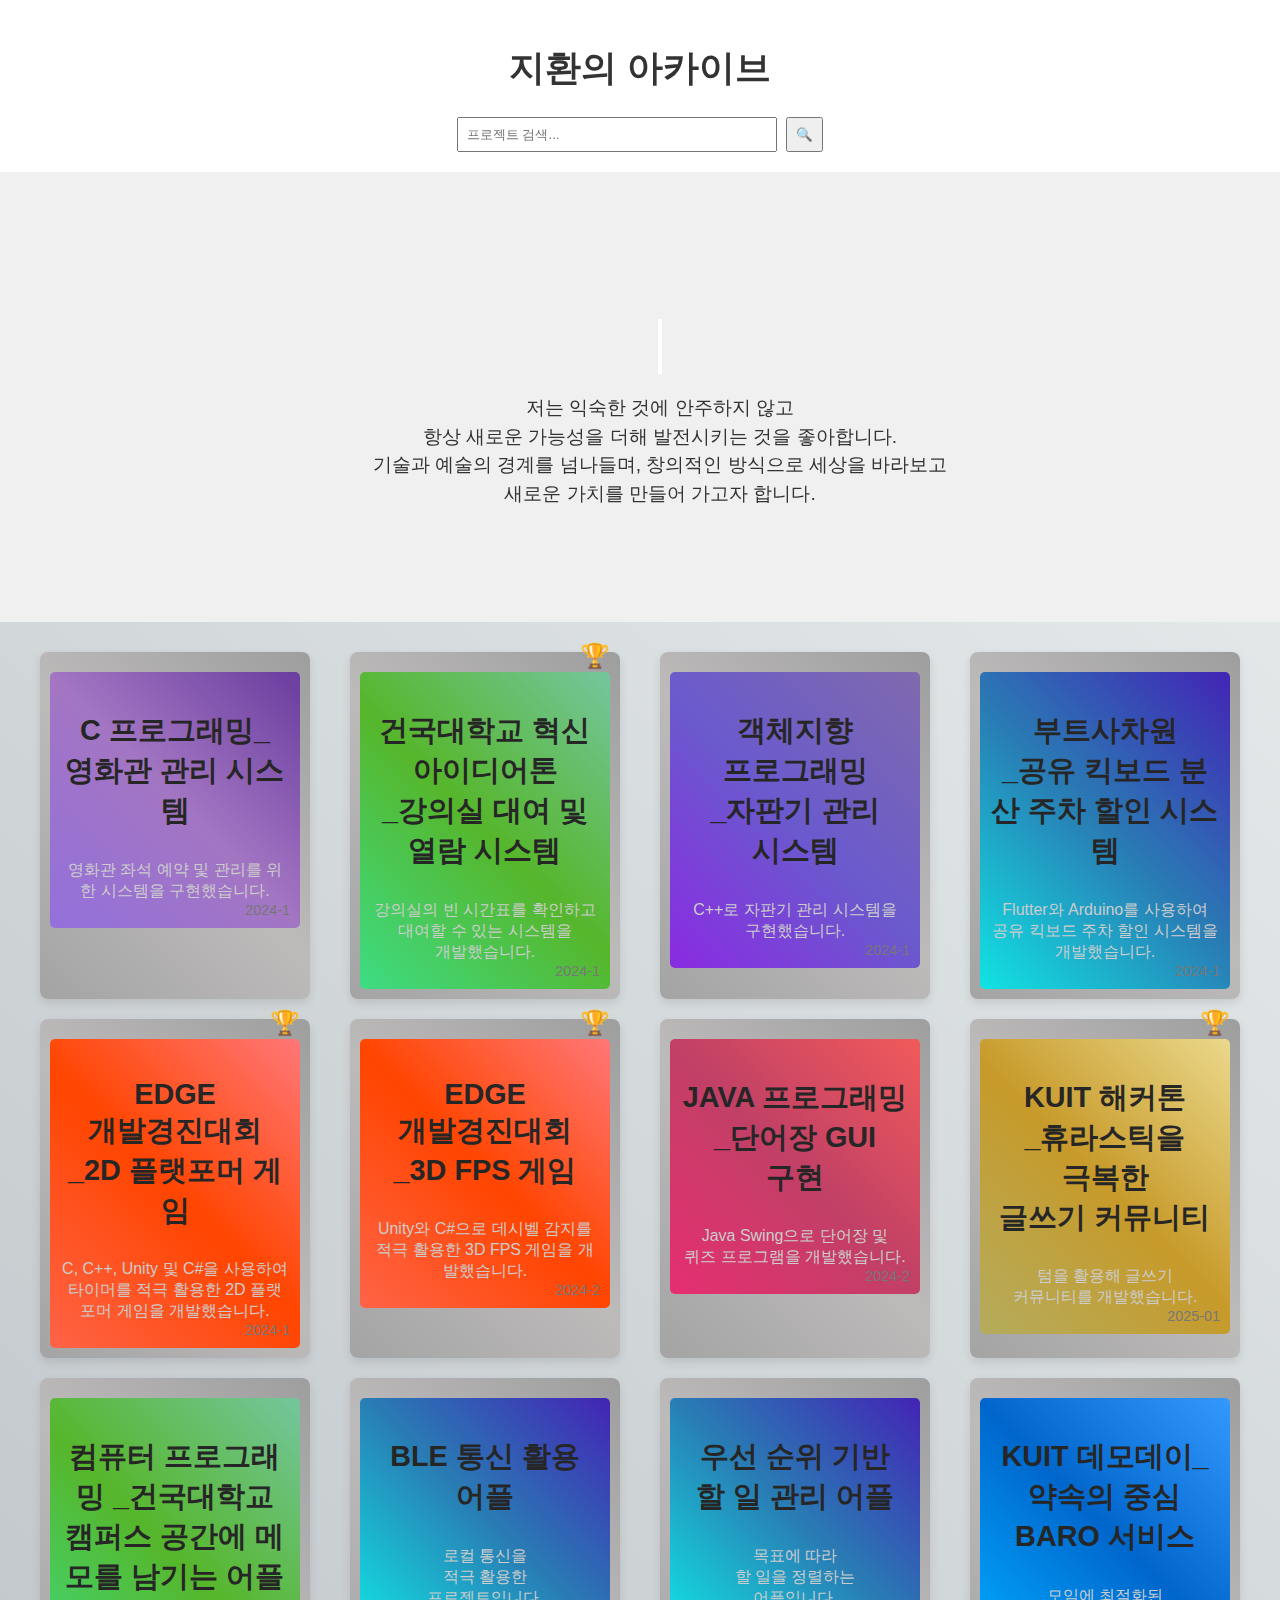
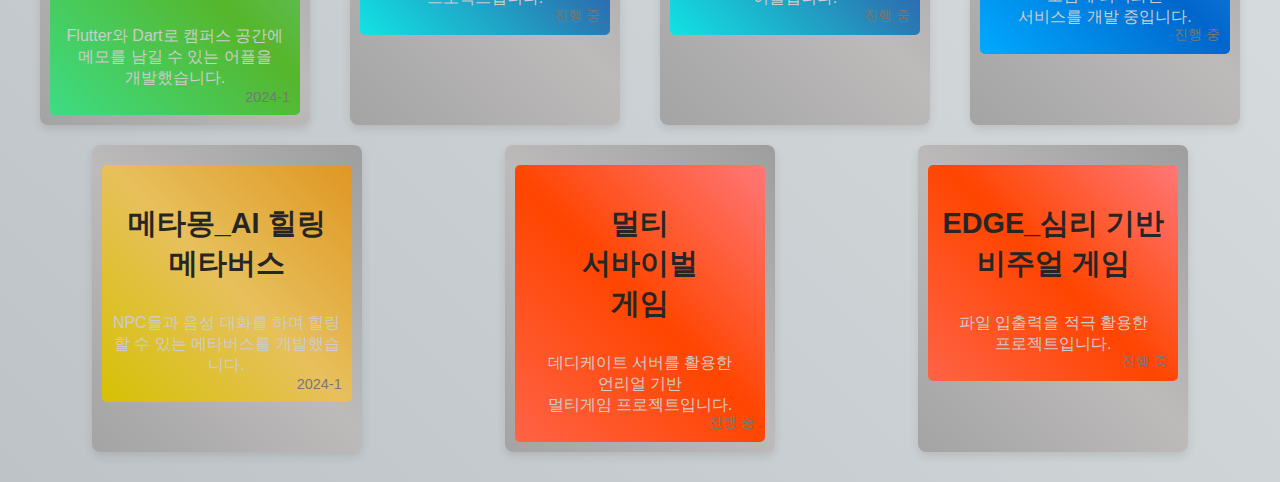
<file: index.html>
<!DOCTYPE html>
<html lang="ko">
<head>
    <meta charset="UTF-8">
    <meta name="viewport" content="width=device-width, initial-scale=1.0">
    <title>이지환의 아카이브</title>
    <link rel="stylesheet" href="css/styles.css">
    <style>
        /* 슬라이드 컨테이너 스타일 */
        .slider-container {
            width: 100%;
            height: 50vh; /* 슬라이드 높이 조정 */
            display: flex;
            flex-direction: column;
            align-items: center;
            justify-content: center;
            overflow: hidden;
        }

        .slider {
            display: flex;
            width: 100%;
            height: 100%;
            transition: transform 1s ease-in-out;
        }

        .slide {
            min-width: 100%;
            display: flex;
            justify-content: center;
            align-items: center;
            text-align: center;
            padding: 20px;
            background-color: #f0f0f0;
            position: relative;
            overflow: hidden; /* 글자가 밀려서 나가는 것을 방지 */
        }

        /* 타이핑 애니메이션 */
        .typing-animation {
            font-size: 2.5em;
            font-weight: 600; /* 글자 굵기 설정 */
            white-space: nowrap;
            overflow: hidden;
            border-right: 4px solid #fff;
            width: 0;
            animation: typing 4s steps(30) 1s forwards, blink 0.75s step-end infinite;
        }

        @keyframes typing {
            from {
                width: 0;
            }
            to {
                width: 100%;
            }
        }

        @keyframes blink {
            50% {
                border-color: transparent;
            }
        }

        /* 슬라이드 내용 가운데 정렬 */
        .slide div {
            display: flex;
            flex-direction: column;
            align-items: center;
            justify-content: center;
            text-align: center;
            height: 100%;
        }

        /* 슬라이드 제목 */
        .slide h2 {
            font-size: 2.5em;
            margin-bottom: 20px;
            font-weight: 600; /* 굵기 설정 */
        }

        /* 슬라이드 본문 */
        .slide p {
            font-size: 1.2em;
            color: #333;
            max-width: 700px;
            margin: 0 auto;
            line-height: 1.5;
            font-weight: 400; /* 본문 글자 굵기 설정 */
        }

        /* 강한 글씨를 적용하려면 <strong> 태그 사용 */
        .slide p strong {
            font-weight: bold; /* 강하게 표시될 텍스트 */
        }

    </style>
</head>
<body>
    <header>
        <h1>지환의 아카이브</h1>
        <!-- 검색바 -->
        <div class="search-container">
            <input type="text" id="search-bar" placeholder="프로젝트 검색..." oninput="searchProjects()">
            <button id="search-icon" onclick="searchProjects()">🔍</button>
        </div>
    </header>

   <!-- 이미지 슬라이드 섹션 -->
<section class="slider-container">
    <div class="slider" id="slider">
        <!-- 첫 번째 슬라이드: 환영 인사 -->
        <div class="slide">
            <div>
                <h2 class="typing-animation">안녕하세요👀</h2>
                <p>저는 익숙한 것에 안주하지 않고<br> 항상 새로운 가능성을 더해 발전시키는 것을 좋아합니다. <br>
                   기술과 예술의 경계를 넘나들며, 창의적인 방식으로 세상을 바라보고<br> 새로운 가치를 만들어 가고자 합니다.</p>
            </div>
        </div>
        
        <!-- 두 번째 슬라이드: 탐구와 창작 -->
        <div class="slide">
            <div>
                <h2 class="typing-animation">새로운 것을 탐구하고 창작합니다🧐</h2>
                <p>어릴 때부터 다양한 분야에 호기심을 가졌고<br> 이를 연결하며 창작하는 과정에서 즐거움을 느껴왔습니다. <br>
                   단순히 주어진 틀을 따르는 것이 아니라<br> 기존의 것에 새로운 요소를 더해 색다른 것을 만들어 내는 것이 저의 방식입니다.</p>
            </div>
        </div>

        <!-- 세 번째 슬라이드: 예술과 기술의 융합 -->
        <div class="slide">
            <div>
                <h2 class="typing-animation">예술과 기술의 융합🖌️</h2>
                <p>예술은 감성을, 기술은 논리를 담고 있습니다.<br> 저는 이 두 가지가 만나 새로운 경험과 가치를 창출할 수 있다고 믿습니다. <br>
                   편리하기만 한 것이 아닌 세상에 <br> 보다 의미 있는 결과를 만들어가는 것에 관심이 많습니다.</p>
            </div>
        </div>

        <!-- 네 번째 슬라이드: 끊임없는 도전 -->
        <div class="slide">
            <div>
                <h2 class="typing-animation">끊임없이 도전하며 나아갑니다🪽</h2>
                <p>새로운 것을 배우고, 경험을 쌓으며 더 나은 방향으로<br> 나아가는 것이 중요하다고 생각합니다. <br>
                   앞으로도 다양한 도전을 통해 성장하고<br> 창의적인 방식으로 세상에 기여할 수 있는 길을 찾고자 합니다.</p>
            </div>
        </div>
    </div>
</section>


    <!-- 포트폴리오 섹션 -->
    <section class="portfolio-container" id="portfolio-container">
        <!-- 자바스크립트에서 동적으로 포트폴리오 항목들이 추가됩니다. -->
    </section>

    <script src="js/scripts.js"></script>
    <script>
        let currentSlide = 0;
        const slides = document.querySelectorAll('.slide');
        const totalSlides = slides.length;

        function showNextSlide() {
            currentSlide = (currentSlide + 1) % totalSlides;
            document.getElementById('slider').style.transform = `translateX(-${currentSlide * 100}%)`;
        }

        setInterval(showNextSlide, 6000); // 6초마다 슬라이드 변경
    </script>
</body>
</html>
</file>
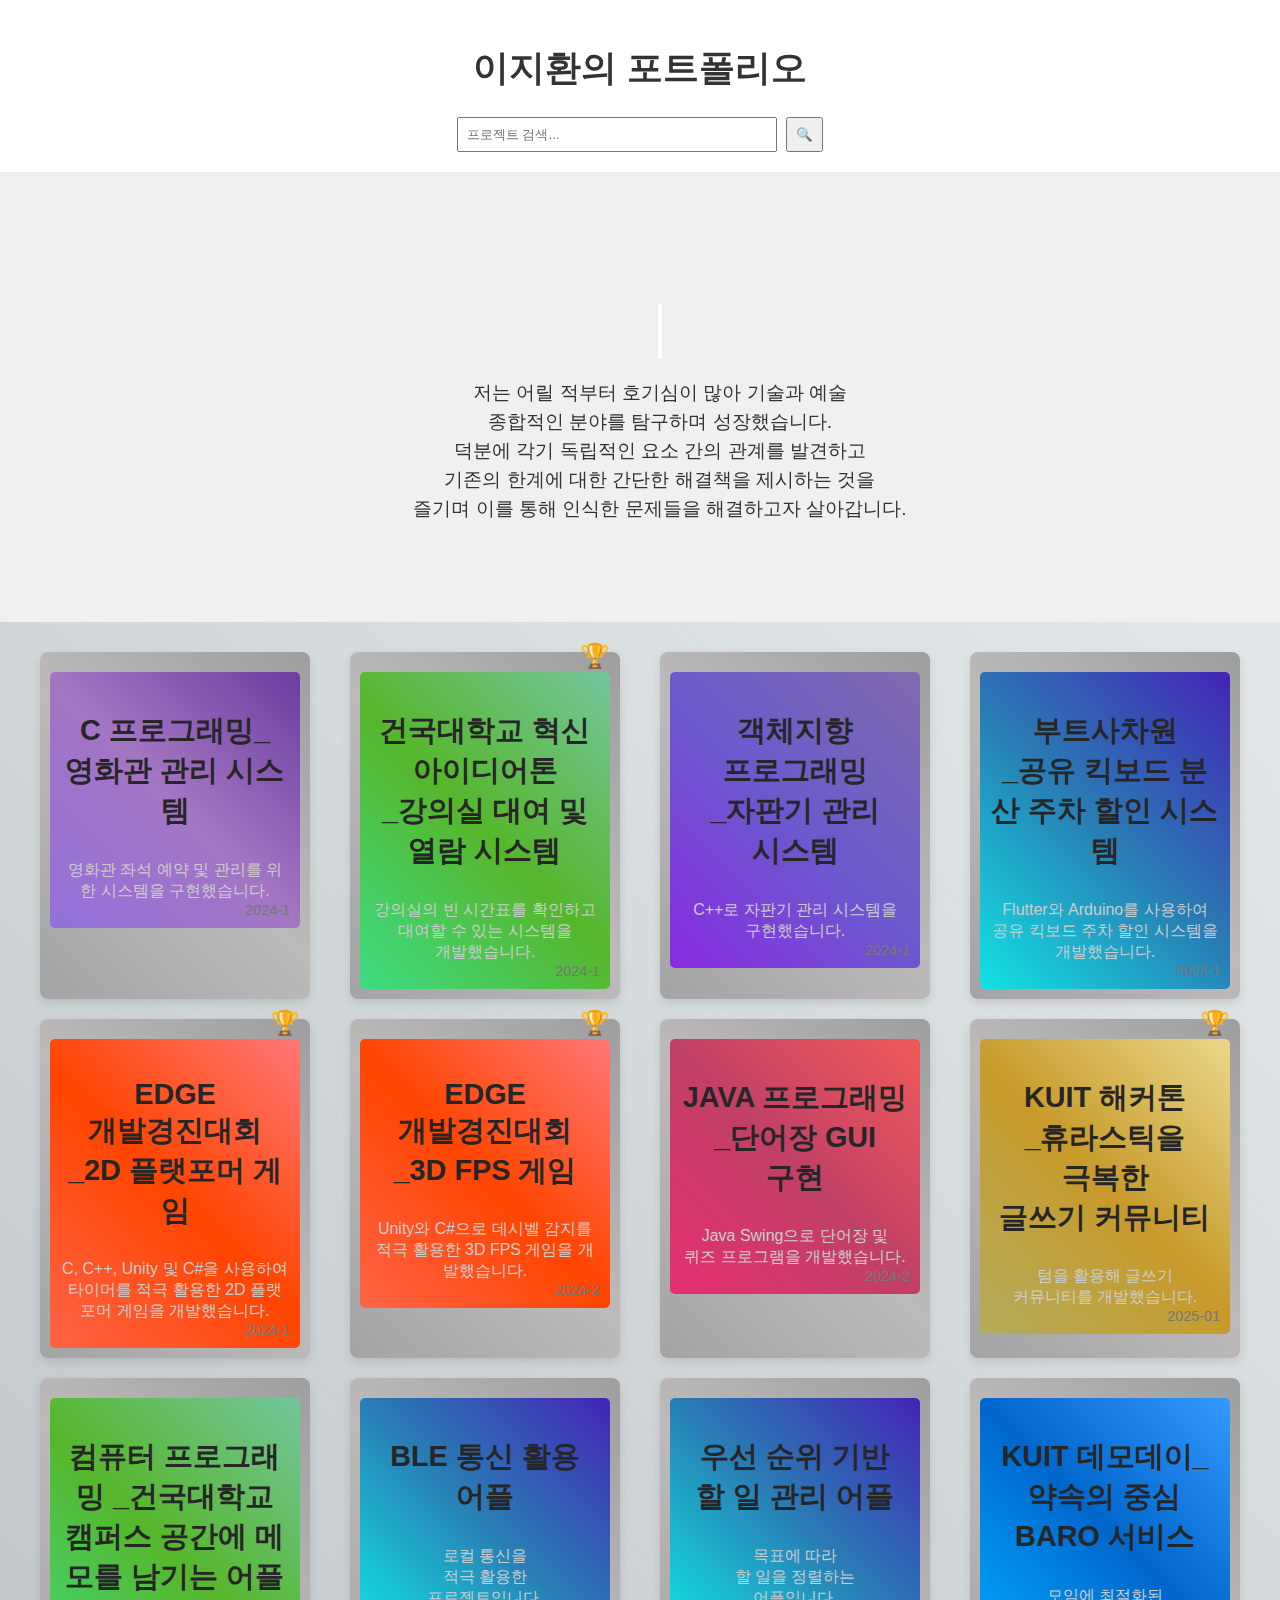
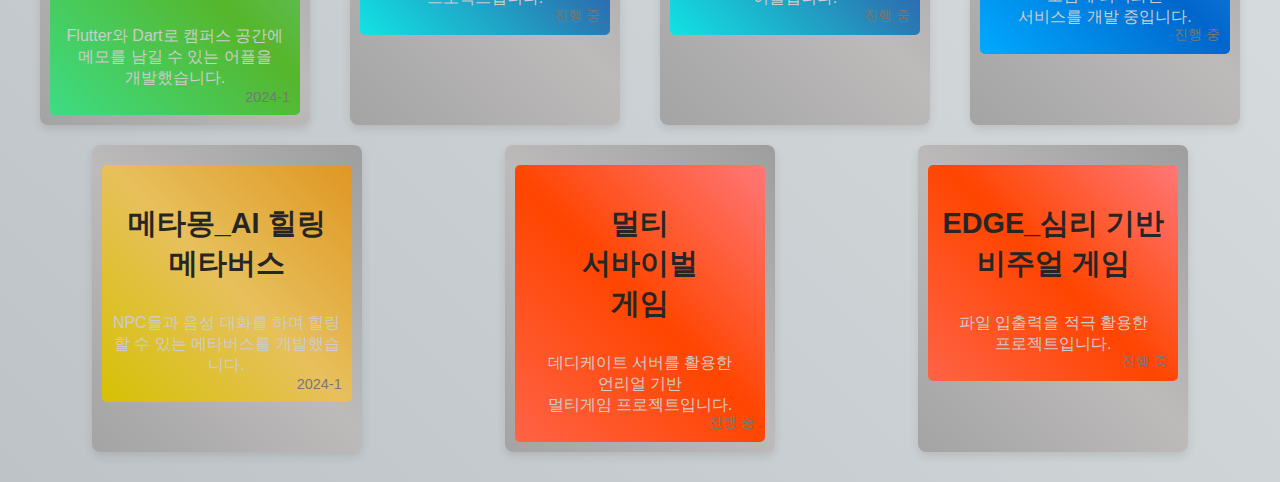
<file: Untitled-1.html>
<!DOCTYPE html>
<html lang="ko">
<head>
    <meta charset="UTF-8">
    <meta name="viewport" content="width=device-width, initial-scale=1.0">
    <title>이지환의 포트폴리오</title>
    <link rel="stylesheet" href="css/styles.css">
    <style>
        /* 슬라이드 컨테이너 스타일 */
        .slider-container {
            width: 100%;
            height: 50vh; /* 슬라이드 높이 조정 */
            display: flex;
            flex-direction: column;
            align-items: center;
            justify-content: center;
            overflow: hidden;
        }

        .slider {
            display: flex;
            width: 100%;
            height: 100%;
            transition: transform 1s ease-in-out;
        }

        .slide {
            min-width: 100%;
            display: flex;
            justify-content: center;
            align-items: center;
            text-align: center;
            padding: 20px;
            background-color: #f0f0f0;
            position: relative;
            overflow: hidden; /* 글자가 밀려서 나가는 것을 방지 */
        }

        /* 타이핑 애니메이션 */
        .typing-animation {
            font-size: 2.5em;
            font-weight: 600; /* 글자 굵기 설정 */
            white-space: nowrap;
            overflow: hidden;
            border-right: 4px solid #fff;
            width: 0;
            animation: typing 4s steps(30) 1s forwards, blink 0.75s step-end infinite;
        }

        @keyframes typing {
            from {
                width: 0;
            }
            to {
                width: 100%;
            }
        }

        @keyframes blink {
            50% {
                border-color: transparent;
            }
        }

        /* 슬라이드 내용 가운데 정렬 */
        .slide div {
            display: flex;
            flex-direction: column;
            align-items: center;
            justify-content: center;
            text-align: center;
            height: 100%;
        }

        /* 슬라이드 제목 */
        .slide h2 {
            font-size: 2.5em;
            margin-bottom: 20px;
            font-weight: 600; /* 굵기 설정 */
        }

        /* 슬라이드 본문 */
        .slide p {
            font-size: 1.2em;
            color: #333;
            max-width: 700px;
            margin: 0 auto;
            line-height: 1.5;
            font-weight: 400; /* 본문 글자 굵기 설정 */
        }

        /* 강한 글씨를 적용하려면 <strong> 태그 사용 */
        .slide p strong {
            font-weight: bold; /* 강하게 표시될 텍스트 */
        }

    </style>
</head>
<body>
    <header>
        <h1>이지환의 포트폴리오</h1>
        <!-- 검색바 -->
        <div class="search-container">
            <input type="text" id="search-bar" placeholder="프로젝트 검색..." oninput="searchProjects()">
            <button id="search-icon" onclick="searchProjects()">🔍</button>
        </div>
    </header>

    <!-- 이미지 슬라이드 섹션 -->
    <section class="slider-container">
        <div class="slider" id="slider">
            <!-- 첫 번째 슬라이드: 기술과 예술의 융합 -->
            <div class="slide">
                <div>
                    <h2 class="typing-animation">내일을 향한 걸음</h2>
                    <p>저는 어릴 적부터 호기심이 많아 기술과 예술<br> 종합적인 분야를 탐구하며 성장했습니다.<br> 
                         덕분에 각기 독립적인 요소 간의 관계를 발견하고
                        <br>기존의 한계에 대한 간단한 해결책을 제시하는 것을 <br>즐기며 이를 통해 인식한 문제들을 해결하고자 살아갑니다.
                        </p>
                </div>
            </div>
            <!-- 두 번째 슬라이드: 왜 컴퓨터공학부인가 -->
            <div class="slide">
                <div>
                    <h2 class="typing-animation">왜 컴퓨터공학부인가?</h2>
                    <p>어렸을 때부터 <strong>앱인벤터</strong>와 같은 <strong>블록코딩</strong>을 접하며 프로그램 설계에 대한 흥미를 느꼈고, 이를 통해 <strong>기술을 활용한 문제 해결</strong>의 기회를 얻었습니다. 그러나 그 당시에는 <strong>컴퓨터 과학(CS) 지식</strong>에 대해 깊이 있게 접할 기회가 없었고, 막연하게 그 분야에 대한 이해가 부족했습니다. 하지만 대학생이 되어 <strong>CS 지식</strong>을 본격적으로 배우기 시작하면서, 그 길에 대한 확신이 생겼습니다.</p>
                </div>
            </div>

            <!-- 세 번째 슬라이드: 컴퓨터공학을 통한 미래사회의 선도 -->
            <div class="slide">
                <div>
                    <h2 class="typing-animation">컴퓨터공학을 통한 미래사회의 선도</h2>
                    <p>저는 <strong>기업가 정신</strong>을 바탕으로 <strong>창업</strong>을 준비해 왔고, 이를 실현하기 위해 <strong>건국대학교 창업지원단</strong>에 참여하였습니다. 앞으로의 <strong>투자</strong>와 <strong>창업</strong>을 위해 <strong>건국대학교 컴퓨터공학부</strong> 소속이 되어 <strong>기술적 역량</strong>을 갖춘 전문가로 성장하고 싶습니다. <strong>컴퓨터공학부</strong>에서의 학문적 배경과 창업 경험을 바탕으로, <strong>미래 사회의 변화를 선도</strong>할 수 있는 인재로 성장할 것입니다.</p>
                </div>
            </div>

            <!-- 네 번째 슬라이드: 기업가 정신과 창업 준비 -->
            <div class="slide">
                <div>
                    <h2 class="typing-animation">기업가 정신과 창업 준비</h2>
                    <p>어린 시절부터 <strong>앱인벤터</strong>와 같은 블록코딩을 접하며 프로그램 설계에 대해 흥미를 가졌고, 그 과정에서 <strong>기술적 문제 해결</strong>에 대한 생각을 발전시켰습니다. 이러한 경험을 바탕으로 <strong>기업가 정신</strong>을 키우며 <strong>창업</strong>을 목표로 다양한 프로그램에 참여했습니다. 지금은 건국대학교 창업지원단에 들어가 <strong>실제 창업을 위한 준비</strong>를 하고 있습니다.</p>
                </div>
            </div>

            <!-- 다섯 번째 슬라이드: 컴퓨터공학을 통한 사회적 기여 -->
            <div class="slide">
                <div>
                    <h2 class="typing-animation">컴퓨터공학을 통한 사회적 기여</h2>
                    <p>저는 <strong>기술과 예술의 융합</strong>을 통해 사회문제를 해결하고, <strong>IT 기술</strong>을 바탕으로 <strong>사회적 가치를 창출</strong>할 수 있는 방법을 고민해 왔습니다. <strong>건국대학교 컴퓨터공학부</strong>에서의 교육을 통해 <strong>사회적 책임</strong>을 다하는 <strong>기술 혁신</strong>을 이끌어가고 싶습니다. 또한 <strong>창업</strong>을 통해 <strong>지속 가능한 발전</strong>을 목표로 노력할 것입니다.</p>
                </div>
            </div>
        </div>
    </section>

    <!-- 포트폴리오 섹션 -->
    <section class="portfolio-container" id="portfolio-container">
        <!-- 자바스크립트에서 동적으로 포트폴리오 항목들이 추가됩니다. -->
    </section>

    <script src="js/scripts.js"></script>
    <script>
        let currentSlide = 0;
        const slides = document.querySelectorAll('.slide');
        const totalSlides = slides.length;

        function showNextSlide() {
            currentSlide = (currentSlide + 1) % totalSlides;
            document.getElementById('slider').style.transform = `translateX(-${currentSlide * 100}%)`;
        }

        setInterval(showNextSlide, 6000); // 6초마다 슬라이드 변경
    </script>
</body>
</html>
</file>
<file: css/styles.css>
/* 기본 스타일 */
body {
    font-family: Arial, sans-serif;
    background: linear-gradient(45deg, #BDC3C7, #ECF0F1); /* 연한 회색 그라데이션 */
    margin: 0;
    padding: 0;
}

header {
    text-align: center;
    padding: 20px;
    background-color: #ffffff;
    box-shadow: 0 4px 10px rgba(0, 0, 0, 0.1);
}

h1 {
    font-size: 36px;
    font-weight: bold;
    color: #333;
}

.search-container {
    margin-top: 20px;
}

#search-bar {
    padding: 8px;
    width: 300px;
}

#search-icon {
    padding: 8px;
    margin-left: 5px;
    cursor: pointer;
}

.portfolio-container {
    display: flex;
    flex-wrap: wrap;
    justify-content: space-around;
    margin: 20px;
    position: relative;
    z-index: 10;
}

/* 개별 포트폴리오 항목 */
.portfolio-item {
    width: 250px;
    height: auto; /* 높이를 자동으로 조정 */
    margin: 10px;
    padding: 10px;
    border-radius: 8px;
    box-shadow: 0 4px 10px rgba(0, 0, 0, 0.1);
    transition: transform 0.3s ease, box-shadow 0.3s ease, background 0.3s ease, margin 0.3s ease;
    position: relative; /* 트로피 아이콘을 절대 위치로 설정하기 위해 상대적으로 설정 */
    background: linear-gradient(45deg, #a4a4a4, #bdbaba, #9e9e9e); /* 기본 배경을 투명으로 설정 */
    display: inline-block; /* 아이템들이 한 줄에 배열되도록 */
    overflow: visible; /* 트로피 아이콘이 잘리지 않도록 설정 */
}

/* 각 포트폴리오 항목 호버 시 */
.portfolio-item:hover {
    transform: scale(1.1); /* 호버 시 블록 크기 확대 */
    box-shadow: 0 8px 20px rgba(0, 0, 0, 0.3); /* 그림자 효과 강화 */
    margin-top: -10px; /* 호버 시 블록이 위로 이동 */
    margin-bottom: -10px; /* 호버 시 블록이 아래로 이동 */
    z-index: 5; /* 호버된 블록을 최상단에 올리기 */
}

/* 각 포트폴리오 항목 링크 */
.portfolio-item a {
    text-decoration: none;  /* 링크 밑줄 제거 */
    color: inherit;         /* 링크 색상 상속 */
    display: block;         /* 링크를 블록 요소로 설정 */
}

/* 프로젝트 배너 스타일 */
.project-banner {
    padding: 10px;
    background: #ddd;
    border-radius: 5px;
    margin-top: 10px;
    text-align: center;
    position: relative;
}

/* 날짜 스타일 */
.project-date {
    font-size: 0.9em;
    color: #777;
    position: absolute;
    bottom: 10px;
    right: 10px;
    z-index: 1; /* 날짜가 다른 콘텐츠 위로 오지 않도록 */
}

/* 카테고리별 배경 그라데이션 */
.category-web {
    background: linear-gradient(45deg, #00aaff, #0066cc, #3399ff); /* 웹 카테고리 */
}

.category-game {
    background: linear-gradient(45deg, #ff6347, #ff4500, #ff7777); /* 게임 카테고리 */
}
.category-external {
    background: linear-gradient(45deg, #d5c104, #e7c05c, #df9723); /* 대외활동 카테고리 */
}
.category-ts {
    background: linear-gradient(45deg, #b4ac5d, #c79a2a, #ebd88b); /* 대외활동 카테고리 */
}
.category-js {
    background: linear-gradient(45deg, #eae3a8, #fdd776, #c6923f); /* 대외활동 카테고리 */
}
.category-flutter {
    background: linear-gradient(45deg, #11e3e3, #297cb4, #4324b5); 
}
.category-konkuk {
    background: linear-gradient(45deg, #3ddc84, #56b62b, #74c69d); /* 안드로이드 카테고리 */
}

.category-java {
    background: linear-gradient(45deg, #e52e71, #c14066, #f15a5a); /* 자바 카테고리 */
}

.category-c {
    background: linear-gradient(45deg, #9370db, #a376c3, #6a3d9f); /* C 카테고리 */
}

.category-cpp {
    background: linear-gradient(45deg, #8a2be2, #6a5acd, #7f6aad); /* C++ 카테고리 */
}
/* 이미지 슬라이더 스타일 */
.image-slider-container {
    position: relative;
    width: 100%;
    height: 500px; /* 슬라이더의 높이는 필요에 맞게 조정 */
    overflow: hidden;
}

.image-slider {
    display: flex;
    animation: slide 100s infinite;
}

.slider-item {
    flex: 0 0 100%;
    height: 100%;
    background-size: cover;
    background-position: center;
    position: relative;
}

/* 슬라이드 애니메이션 */
@keyframes slide {
    0% {
        transform: translateX(0);
    }
    25% {
        transform: translateX(-100%);
    }
    50% {
        transform: translateX(-200%);
    }
    75% {
        transform: translateX(-300%);
    }
    100% {
        transform: translateX(0);
    }
}

/* 슬라이더 위 반투명 검정 오버레이 */
.overlay {
    position: absolute;
    top: 0;
    left: 0;
    right: 0;
    bottom: 0;
    background: rgba(0, 0, 0, 0.5);
}

/* 텍스트 스타일 */
.text-container {
    position: absolute;
    bottom: 30px;
    left: 30px;
    color: white;
    z-index: 2;
}

/* 타이핑 애니메이션 */
.typing-animation {
    font-size: 2.5em;
    font-weight: bold;
    white-space: nowrap;
    overflow: hidden;
    border-right: 4px solid #fff;
    width: 0;
    animation: typing 4s steps(15) 1s forwards, blink 0.75s step-end infinite;
}

@keyframes typing {
    from {
        width: 0;
    }
    to {
        width: 100%;
    }
}

@keyframes blink {
    50% {
        border-color: transparent;
    }
}

/* 부연 설명 스타일 */
.description {
    font-size: 1.2em;
    margin-top: 10px;
}

/* 검색창과 블록 사이 간격 */
.search-container {
    margin-top: 20px;
    z-index: 1;
}


/* 트로피 아이콘 스타일 */
.award-icon {
    position: absolute;
    top: -10px; /* 트로피 아이콘이 항목의 상단을 벗어나지 않도록 설정 */
    right: 10px;
    font-size: 24px;
    z-index: 10; /* 트로피 아이콘이 항목보다 위로 표시되도록 설정 */
}

/* 프로젝트 제목 스타일 */
.project-title {
    font-size: 1.8em; /* 제목 폰트 크기 키움 */
    font-weight: 700; /* 제목 폰트 굵게 */
    color: #272626;
    transition: color 0.3s ease, font-size 0.3s ease; /* 호버 시 색상 변화와 크기 변화 추가 */
}

.portfolio-item:hover .project-title {
    color: #ffffff; /* 호버 시 흰색으로 변경 */
    font-size: 1.9em; /* 호버 시 폰트 크기 키움 */
}

/* 프로젝트 설명 스타일 */
.project-description {
    font-size: 1.0em;
    color: #ccc;
}

/* 각 포트폴리오 항목 이미지 */
.portfolio-item img {
    width: 100%;
    height: 250px;
    object-fit: cover;
    border-radius: 10px;
}

/* 각 포트폴리오 항목 호버 시 다른 항목들이 움직이도록 스타일 추가 */
.portfolio-item:hover ~ .portfolio-item {
    transform: translateX(10px); /* 옆으로 살짝 이동 */
}

.portfolio-item:hover ~ .portfolio-item,
.portfolio-item:hover ~ .portfolio-item:hover {
    transform: translateY(10px); /* 아래로 살짝 이동 */
}
</file>
